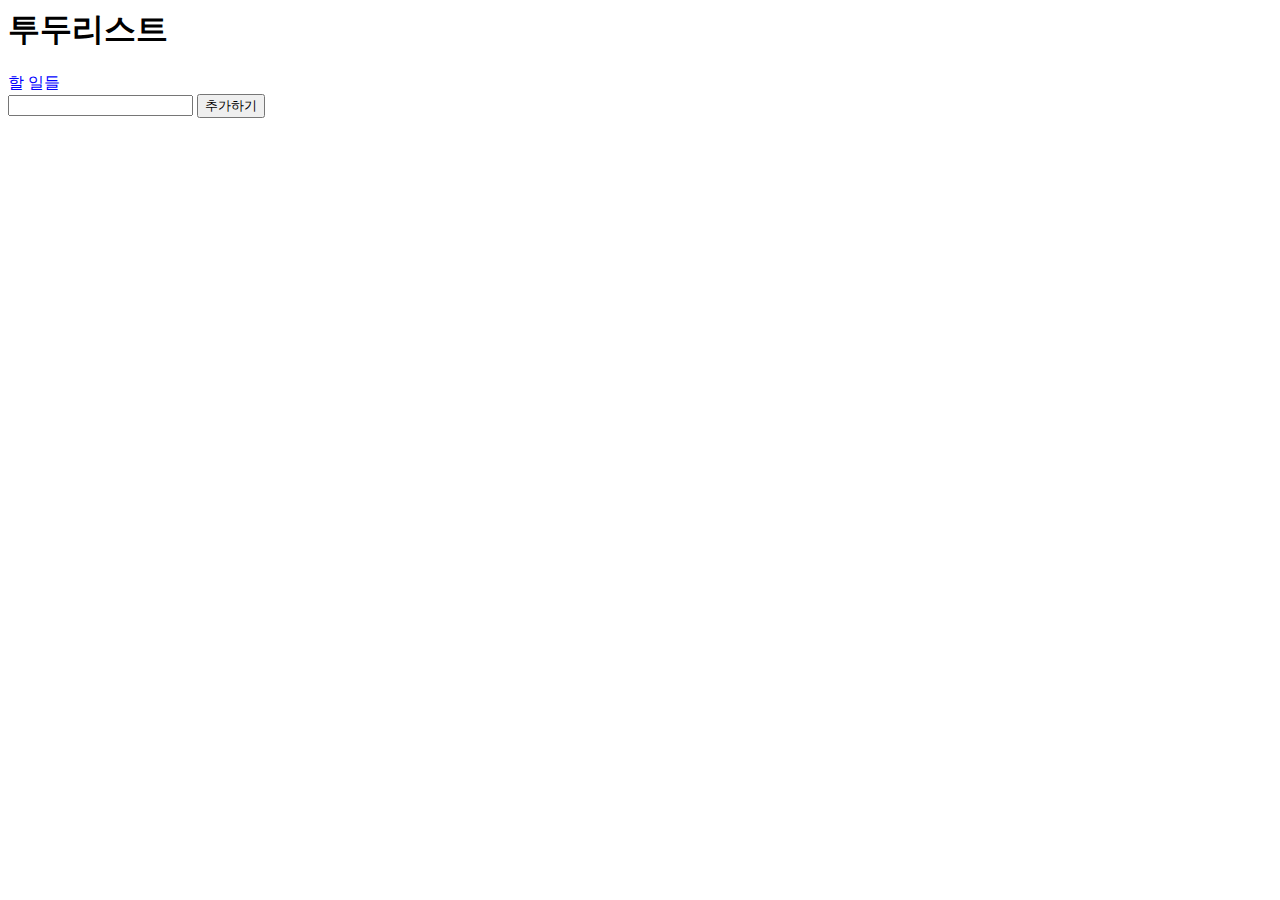
<file: index.html>
<html>
  <head>
    <link href="index.css" rel="stylesheet" />
    <link
      href="https://fonts.googleapis.com/css2?family=Noto+Sans+KR:wght@100..900&display=swap"
      rel="stylesheet"
    />
  </head>

  <body>
    <h1>투두리스트</h1>
    <div id="할일들">할 일들</div>

    <input id="입력값" />
    <button id="추가버튼">추가하기</button>
  </body>
  <script src="index.js"></script>
</html>
</file>
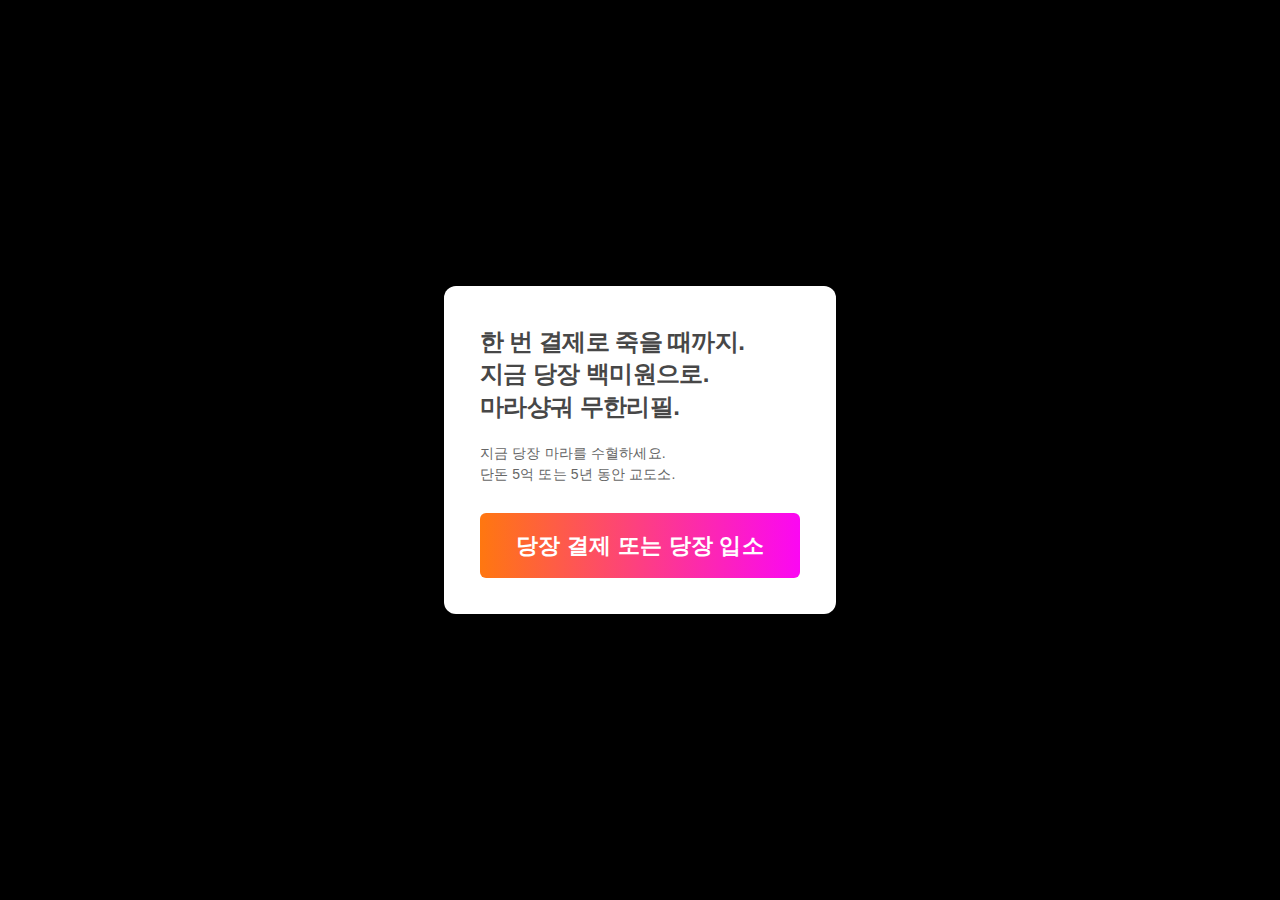
<file: likelion 2/index.html>
<!DOCTYPE html>
<html lang="en">
  <head>
    <meta charset="UTF-8" />
    <meta name="viewport" content="width=device-width, initial-scale=1.0" />
    <title>Banner</title>
    <link rel="stylesheet" href="./style.css" />
  </head>
  <body>
    <div class="modal">
      <h1>
        한 번 결제로 죽을 때까지.<br />
        지금 당장 백미원으로.<br />
        마라샹궈 무한리필.
      </h1>
      <p>
        지금 당장 마라를 수혈하세요.<br />
        단돈 5억 또는 5년 동안 교도소.
      </p>
      <a href="#"> 당장 결제 또는 당장 입소 </a>
    </div>
  </body>
</html>
</file>
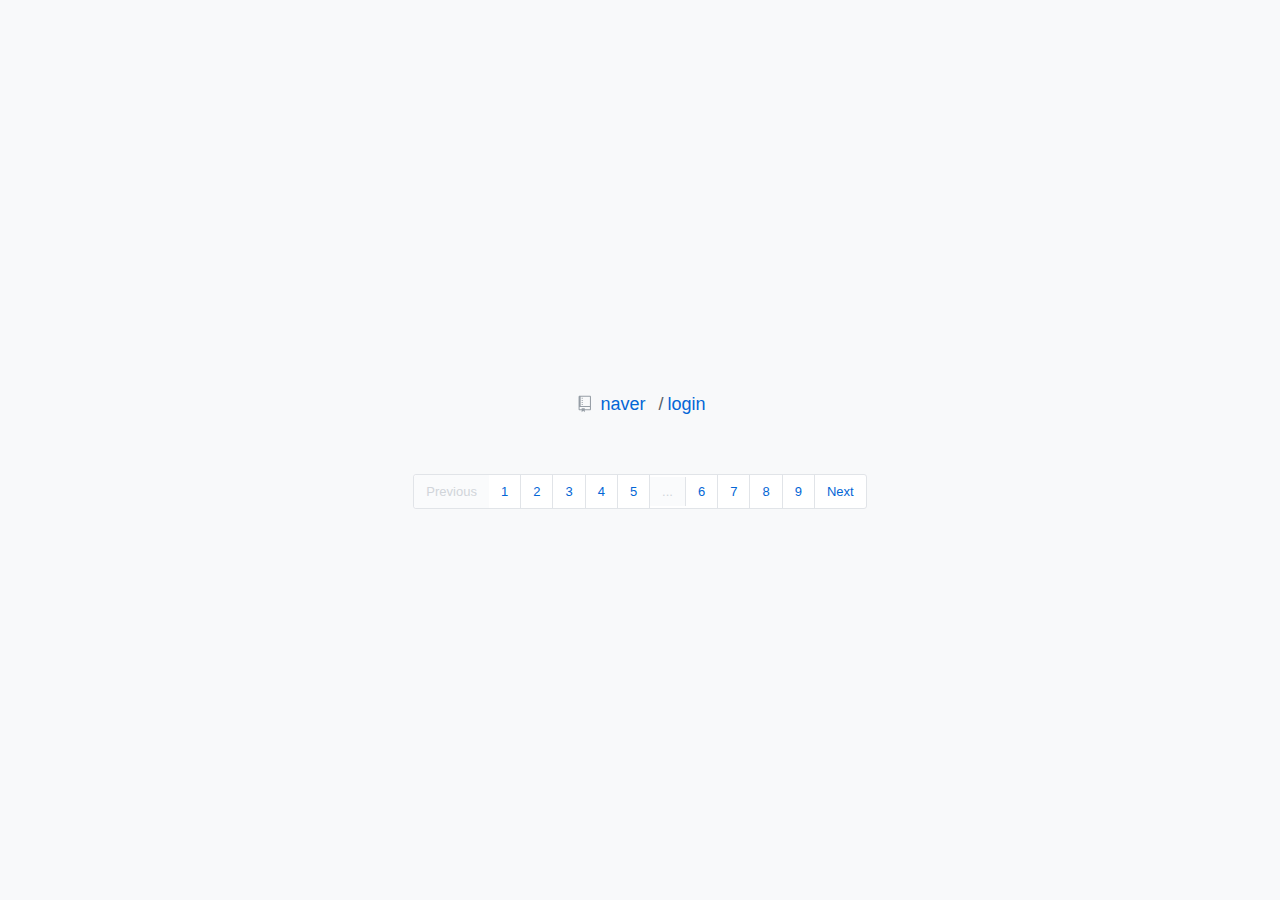
<file: likelion3/index.html>
<!DOCTYPE html>
<html lang="en">
  <head>
    <meta charset="UTF-8" />
    <meta name="viewport" content="width=device-width, initial-scale=1.0" />
    <link rel="stylesheet" href="./index.css" />
    <title>Document</title>
  </head>
  <body>
    <div class="breadcrumb">
      <a href="#"> naver </a>
      <a href="#"> login </a>
    </div>
    <div class="pagination">
      <a href="#" class="disabled">Previous</a>
      <ol>
        <li><a href="#">1</a></li>
        <li><a href="#">2</a></li>
        <li><a href="#">3</a></li>
        <li><a href="#">4</a></li>
        <li><a href="#">5</a></li>
        <li><button type="button" disabled>...</button></li>
        <li><a href="#">6</a></li>
        <li><a href="#">7</a></li>
        <li><a href="#">8</a></li>
        <li><a href="#">9</a></li>
      </ol>
      <a href="#">Next</a>
    </div>
  </body>
</html>
</file>
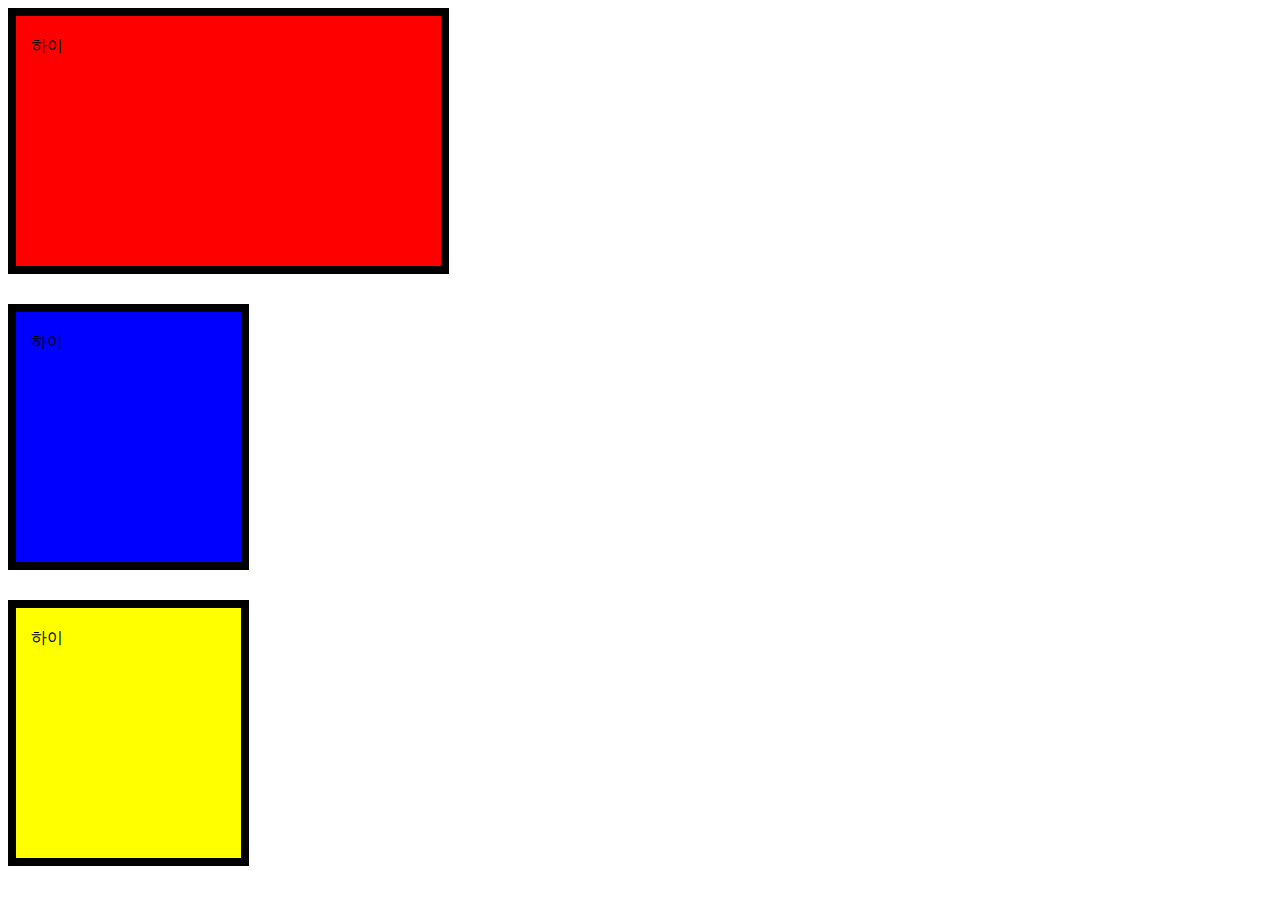
<file: 3주차/box-model/index.html>
<!DOCTYPE html>
<html lang="en">
  <head>
    <meta charset="UTF-8" />
    <meta name="viewport" content="width=device-width, initial-scale=1.0" />
    <link rel="stylesheet" href="./style.css" />
    <title>Document</title>
  </head>
  <body>
    <div class="box">하이</div>
    <div class="box blue">하이</div>
    <div class="box yellow">하이</div>
  </body>
</html>
</file>
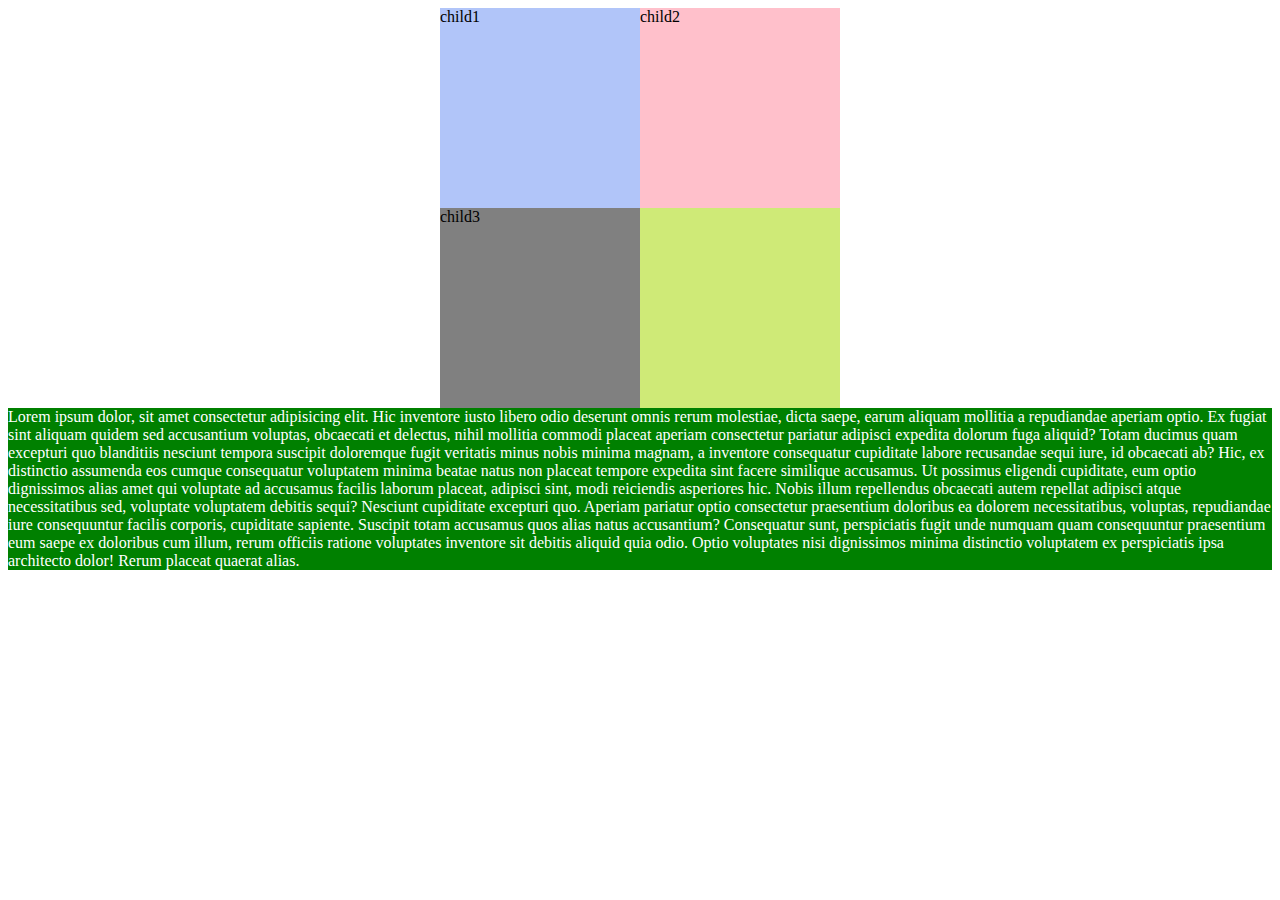
<file: 3주차/float/index.html>
<!DOCTYPE html>
<html lang="en">
  <head>
    <meta charset="UTF-8" />
    <meta name="viewport" content="width=device-width, initial-scale=1.0" />
    <link rel="stylesheet" href="./style.css" />
    <title>Float</title>
  </head>
  <body>
    <div class="parent">
      <div class="child1">child1</div>
      <div class="child2">child2</div>
      <div class="child3">child3</div>
    </div>
    <div class="text1">
      Lorem ipsum dolor, sit amet consectetur adipisicing elit. Hic inventore
      iusto libero odio deserunt omnis rerum molestiae, dicta saepe, earum
      aliquam mollitia a repudiandae aperiam optio. Ex fugiat sint aliquam
      quidem sed accusantium voluptas, obcaecati et delectus, nihil mollitia
      commodi placeat aperiam consectetur pariatur adipisci expedita dolorum
      fuga aliquid? Totam ducimus quam excepturi quo blanditiis nesciunt tempora
      suscipit doloremque fugit veritatis minus nobis minima magnam, a inventore
      consequatur cupiditate labore recusandae sequi iure, id obcaecati ab? Hic,
      ex distinctio assumenda eos cumque consequatur voluptatem minima beatae
      natus non placeat tempore expedita sint facere similique accusamus. Ut
      possimus eligendi cupiditate, eum optio dignissimos alias amet qui
      voluptate ad accusamus facilis laborum placeat, adipisci sint, modi
      reiciendis asperiores hic. Nobis illum repellendus obcaecati autem
      repellat adipisci atque necessitatibus sed, voluptate voluptatem debitis
      sequi? Nesciunt cupiditate excepturi quo. Aperiam pariatur optio
      consectetur praesentium doloribus ea dolorem necessitatibus, voluptas,
      repudiandae iure consequuntur facilis corporis, cupiditate sapiente.
      Suscipit totam accusamus quos alias natus accusantium? Consequatur sunt,
      perspiciatis fugit unde numquam quam consequuntur praesentium eum saepe ex
      doloribus cum illum, rerum officiis ratione voluptates inventore sit
      debitis aliquid quia odio. Optio voluptates nisi dignissimos minima
      distinctio voluptatem ex perspiciatis ipsa architecto dolor! Rerum placeat
      quaerat alias.
    </div>
  </body>
</html>
</file>
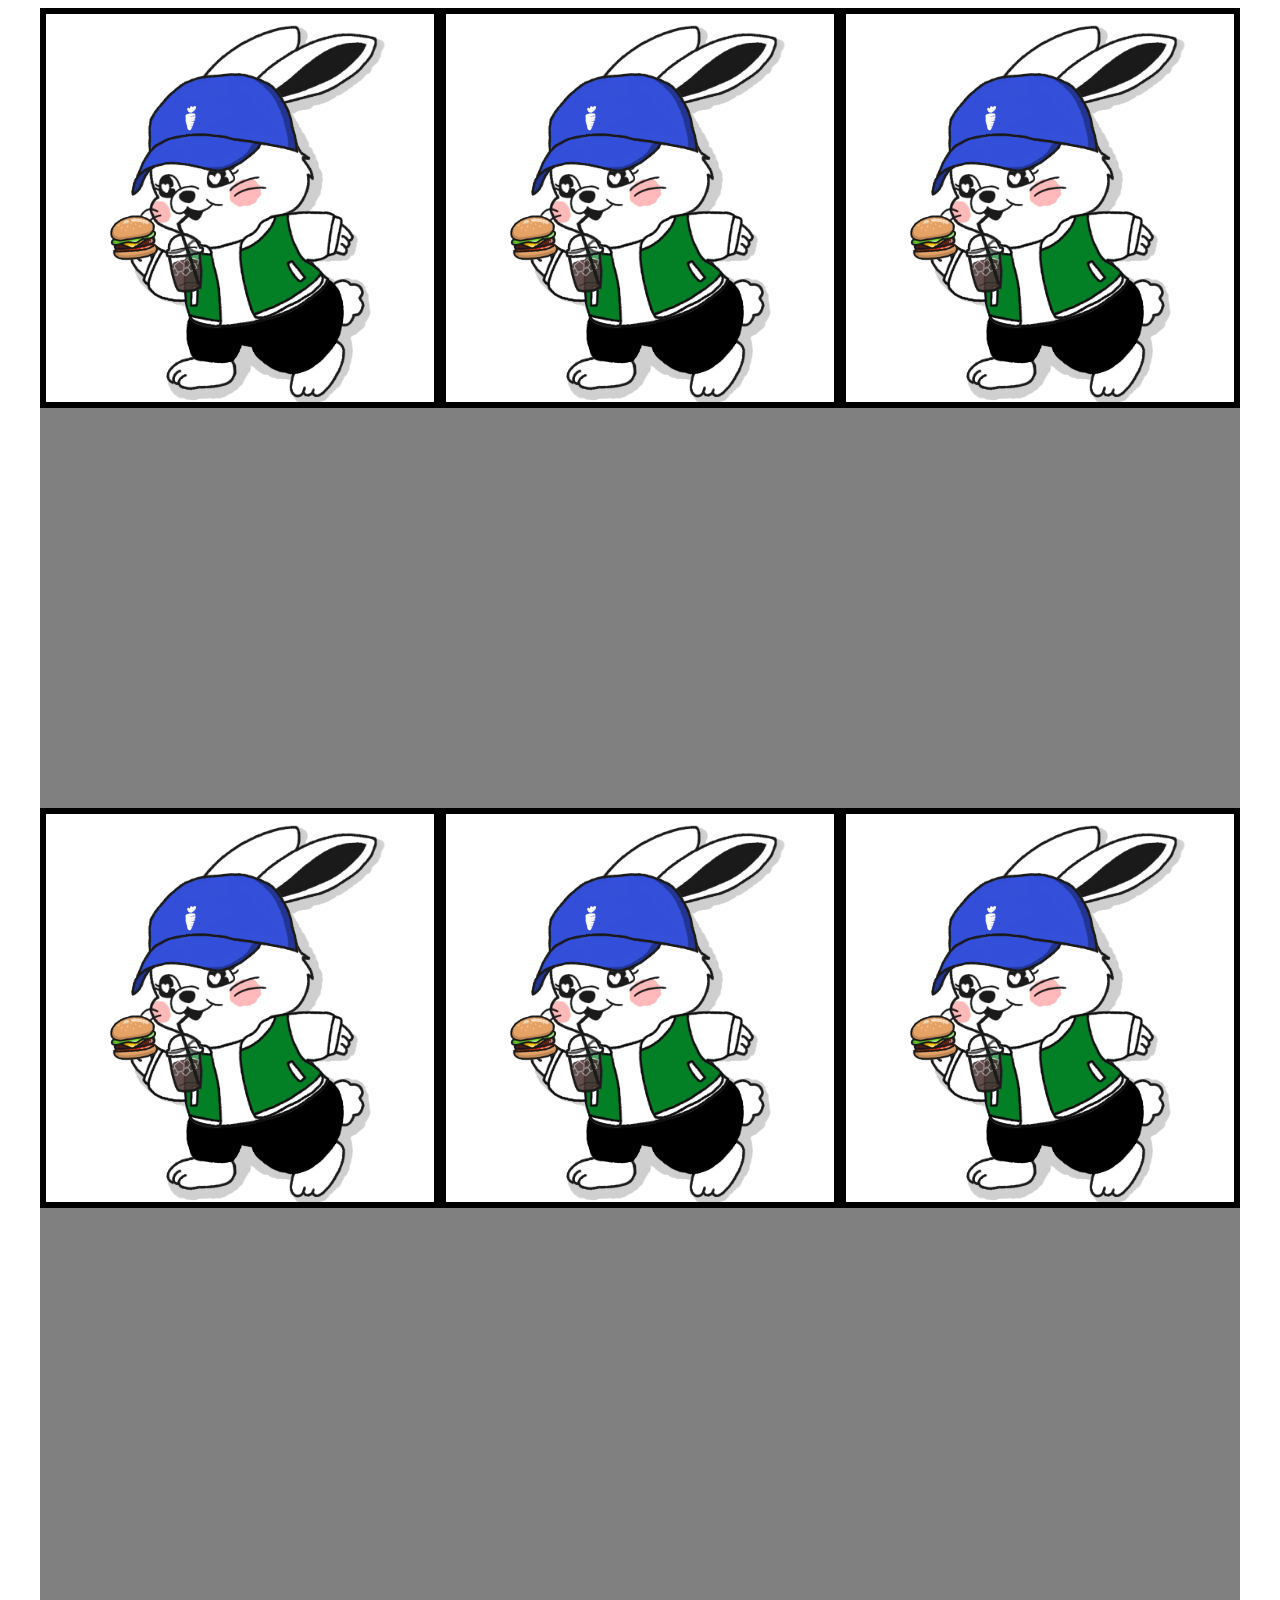
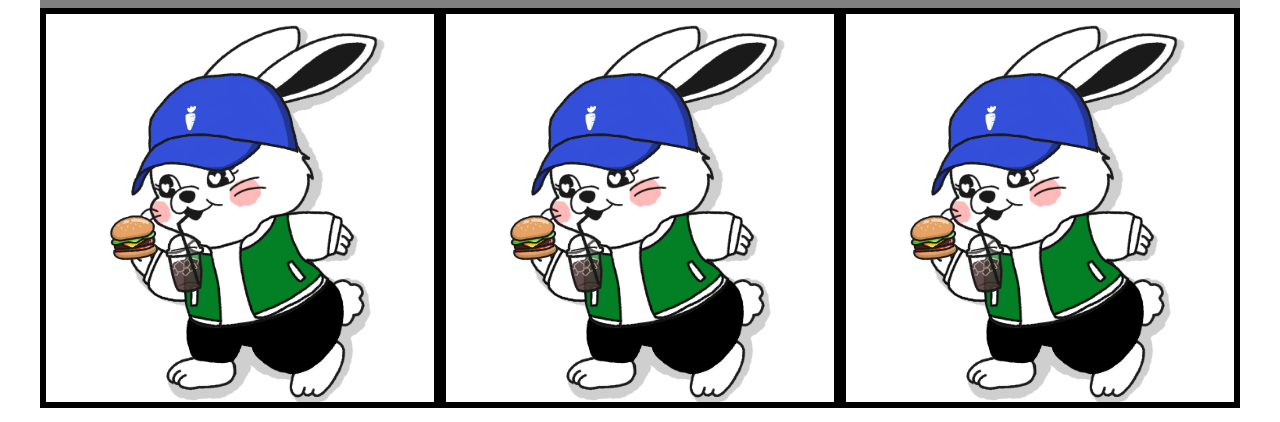
<file: 4주차/newjeans/index.html>
<!DOCTYPE html>
<html lang="ko">
  <head>
    <meta charset="UTF-8" />
    <meta name="viewport" content="width=device-width, initial-scale=1.0" />
    <link rel="stylesheet" href="./style.css" />
    <title>Position 실습</title>
  </head>
  <body>
    <div class="parentbox">
      <div class="box">
        <img class="rabbit imgimg" src="./assets/dev-jeans-77eaf9d3.png" />
        <img class="ballcap imgimg" src="./assets/ballCap-ee5c5a8a.png" />
        <img class="coffee imgimg" src="./assets/coffee-7794bf02.png" />
        <img class="hamburger imgimg" src="./assets/hamburger-453d42e7.png" />
        <img class="jacket_o imgimg" src="./assets/jacketOpen-ef7fd852.png" />
        <img class="pants imgimg" src="./assets/pants-cff403f2.png" />
        <img class="shirts imgimg" src="./assets/shirts-0dadbaef.png" />
      </div>
      <div class="box">
        <img class="rabbit imgimg" src="./assets/dev-jeans-77eaf9d3.png" />
        <img class="ballcap imgimg" src="./assets/ballCap-ee5c5a8a.png" />
        <img class="coffee imgimg" src="./assets/coffee-7794bf02.png" />
        <img class="hamburger imgimg" src="./assets/hamburger-453d42e7.png" />
        <img class="jacket_o imgimg" src="./assets/jacketOpen-ef7fd852.png" />
        <img class="pants imgimg" src="./assets/pants-cff403f2.png" />
        <img class="shirts imgimg" src="./assets/shirts-0dadbaef.png" />
      </div>
      <div class="box">
        <img class="rabbit imgimg" src="./assets/dev-jeans-77eaf9d3.png" />
        <img class="ballcap imgimg" src="./assets/ballCap-ee5c5a8a.png" />
        <img class="coffee imgimg" src="./assets/coffee-7794bf02.png" />
        <img class="hamburger imgimg" src="./assets/hamburger-453d42e7.png" />
        <img class="jacket_o imgimg" src="./assets/jacketOpen-ef7fd852.png" />
        <img class="pants imgimg" src="./assets/pants-cff403f2.png" />
        <img class="shirts imgimg" src="./assets/shirts-0dadbaef.png" />
      </div>
      <div class="box">
        <img class="rabbit imgimg" src="./assets/dev-jeans-77eaf9d3.png" />
        <img class="ballcap imgimg" src="./assets/ballCap-ee5c5a8a.png" />
        <img class="coffee imgimg" src="./assets/coffee-7794bf02.png" />
        <img class="hamburger imgimg" src="./assets/hamburger-453d42e7.png" />
        <img class="jacket_o imgimg" src="./assets/jacketOpen-ef7fd852.png" />
        <img class="pants imgimg" src="./assets/pants-cff403f2.png" />
        <img class="shirts imgimg" src="./assets/shirts-0dadbaef.png" />
      </div>
      <div class="box">
        <img class="rabbit imgimg" src="./assets/dev-jeans-77eaf9d3.png" />
        <img class="ballcap imgimg" src="./assets/ballCap-ee5c5a8a.png" />
        <img class="coffee imgimg" src="./assets/coffee-7794bf02.png" />
        <img class="hamburger imgimg" src="./assets/hamburger-453d42e7.png" />
        <img class="jacket_o imgimg" src="./assets/jacketOpen-ef7fd852.png" />
        <img class="pants imgimg" src="./assets/pants-cff403f2.png" />
        <img class="shirts imgimg" src="./assets/shirts-0dadbaef.png" />
      </div>
      <div class="box">
        <img class="rabbit imgimg" src="./assets/dev-jeans-77eaf9d3.png" />
        <img class="ballcap imgimg" src="./assets/ballCap-ee5c5a8a.png" />
        <img class="coffee imgimg" src="./assets/coffee-7794bf02.png" />
        <img class="hamburger imgimg" src="./assets/hamburger-453d42e7.png" />
        <img class="jacket_o imgimg" src="./assets/jacketOpen-ef7fd852.png" />
        <img class="pants imgimg" src="./assets/pants-cff403f2.png" />
        <img class="shirts imgimg" src="./assets/shirts-0dadbaef.png" />
      </div>
      <div class="box">
        <img class="rabbit imgimg" src="./assets/dev-jeans-77eaf9d3.png" />
        <img class="ballcap imgimg" src="./assets/ballCap-ee5c5a8a.png" />
        <img class="coffee imgimg" src="./assets/coffee-7794bf02.png" />
        <img class="hamburger imgimg" src="./assets/hamburger-453d42e7.png" />
        <img class="jacket_o imgimg" src="./assets/jacketOpen-ef7fd852.png" />
        <img class="pants imgimg" src="./assets/pants-cff403f2.png" />
        <img class="shirts imgimg" src="./assets/shirts-0dadbaef.png" />
      </div>
      <div class="box">
        <img class="rabbit imgimg" src="./assets/dev-jeans-77eaf9d3.png" />
        <img class="ballcap imgimg" src="./assets/ballCap-ee5c5a8a.png" />
        <img class="coffee imgimg" src="./assets/coffee-7794bf02.png" />
        <img class="hamburger imgimg" src="./assets/hamburger-453d42e7.png" />
        <img class="jacket_o imgimg" src="./assets/jacketOpen-ef7fd852.png" />
        <img class="pants imgimg" src="./assets/pants-cff403f2.png" />
        <img class="shirts imgimg" src="./assets/shirts-0dadbaef.png" />
      </div>
      <div class="box">
        <img class="rabbit imgimg" src="./assets/dev-jeans-77eaf9d3.png" />
        <img class="ballcap imgimg" src="./assets/ballCap-ee5c5a8a.png" />
        <img class="coffee imgimg" src="./assets/coffee-7794bf02.png" />
        <img class="hamburger imgimg" src="./assets/hamburger-453d42e7.png" />
        <img class="jacket_o imgimg" src="./assets/jacketOpen-ef7fd852.png" />
        <img class="pants imgimg" src="./assets/pants-cff403f2.png" />
        <img class="shirts imgimg" src="./assets/shirts-0dadbaef.png" />
      </div>
    </div>
  </body>
</html>
</file>
<file: index.css>
div {
  color: blue;
}
.done {
  text-decoration: line-through;
}
</file>
<file: likelion 2/style.css>
* {
  margin: 0;
  box-sizing: border-box;
}

html {
  font-family: -apple-system, BlinkMacSystemFont, "Segoe UI", Roboto, Oxygen,
    Ubuntu, Cantarell, "Open Sans", "Helvetica Neue", sans-serif;
  font-size: 16px;
  line-height: 1.5;
  color: #1f2d3d;
}

body {
  display: flex;
  flex-direction: column;
  justify-content: center;
  align-items: center;
  width: 100%;
  height: 100vh;
  margin: 0 auto;
  background-color: black;
}

.modal {
  position: relative;
  flex-grow: 0;
  flex-shrink: 0;
  padding: 40px 36px 36px;
  border-radius: 12px;
  background-color: #fff;
  transition: box-shadow 250ms ease-in, transform 250ms ease-in;
}

.modal:hover {
  transform: translateY(-1px);
  box-shadow: 0 5px 10px 0 rgba(0, 0, 0, 0.3);
}

h1 {
  margin-bottom: 20px;
  font-size: 24px;
  line-height: 1.35;
  font-weight: 600;
  letter-spacing: -0.025em;
  color: #474747;
}

p {
  margin-bottom: 28px;
  font-size: 14px;
  line-height: 1.5;
  color: #666;
  letter-spacing: 0.01em;
}

a {
  display: flex;
  justify-content: center;
  align-items: center;
  width: 100%;
  min-width: 320px;
  height: 65px;
  border-radius: 6px;
  color: #fff;
  font-size: 22px;
  font-weight: 500;
  letter-spacing: 0.01em;
  text-decoration: none;
  background: linear-gradient(90deg, #ff7710 0%, #fb07f3 100%);
  font-weight: 600;
}
</file>
<file: likelion3/index.css>
* {
  margin: 0;
  box-sizing: border-box;
}

html {
  font-family: -apple-system, BlinkMacSystemFont, "Segoe UI", Roboto, Oxygen,
    Ubuntu, Cantarell, "Open Sans", "Helvetica Neue", sans-serif;
  font-size: 16px;
  line-height: 1.5;
  color: #1f2d3d;
}

body {
  display: flex;
  flex-direction: column;
  justify-content: center;
  align-items: center;
  width: 100%;
  height: 100vh;
  margin: 0 auto;
  background-color: #f8f9fa;
}

/* Breadcrumb */

.breadcrumb {
  display: flex;
  align-items: center;
  margin-bottom: 56px;
  font-size: 1.125rem;
  color: #0366d6;
}

.breadcrumb::before {
  content: "";
  display: block;
  width: 22px;
  height: 22px;
  margin-right: 4px;
  background-color: transparent;
  background-position: center center;
  background-size: contain;
  background-image: url("./assets/icon-repository.svg");
  background-repeat: no-repeat;
}

.breadcrumb a {
  color: inherit;
  text-decoration: none;
}

.breadcrumb a:hover {
  text-decoration: underline;
}

.breadcrumb a:first-child::after {
  content: "/";
  padding: 0 4px 0 8px;
  color: #586069;
}

/* Pagination */

.pagination {
  display: flex;
  justify-content: center;
  align-items: center;
  border-radius: 3px;
  background-color: #fff;
  border: 1px solid #e1e4e8;
}

.pagination a,
.pagination button {
  display: inline-flex;
  justify-content: center;
  align-items: center;
  padding: 7px 12px;
  font-size: 13px;
  font-weight: 500;
  color: #0366d6;
  text-decoration: none;
}

.pagination > a:first-child {
  border-radius: 3px 0 0 3px;
}

.pagination > a:last-child {
  border-radius: 0 3px 3px 0;
}

.pagination ol button {
  background-color: #fff;
  border: none;
}

.pagination ol {
  display: flex;
  justify-content: center;
  align-items: center;
  padding: 0;
  list-style-type: none;
  background-color: #fff;
}

.pagination li {
  display: inline-flex;
  justify-content: center;
  align-items: center;
  min-width: 32px;
  border-right: 1px solid #e1e4e8;
  font-size: 13px;
  font-weight: 500;
  color: #0366d6;
}

.pagination li.disabled {
  background-color: #fafbfc;
}

.pagination li.current-page {
  border-color: #0366d6;
  background-color: #0366d6;
}

.pagination li.current-page a {
  color: #fff;
}

.pagination *[disabled],
.pagination .disabled {
  color: #d1d5da;
  background-color: #fafbfc;
}
</file>
<file: 3주차/box-model/style.css>
.box {
  width: 400px;
  height: 200px;
  background-color: red;
  padding: 20px 10px 30px 15px;
  border: 8px solid black;
  margin-bottom: 30px;
}

.blue {
  width: 200px;
  height: 200px;
  background-color: blue;
}
.yellow {
  width: 200px;
  height: 200px;
  background-color: yellow;
}
</file>
<file: 3주차/float/style.css>
.child1 {
  width: 200px;
  height: 200px;
  background-color: rgb(177, 197, 249);
  float: left;
}
.child2 {
  width: 200px;
  height: 200px;
  background-color: pink;
  float: left;
}

.child3 {
  width: 200px;
  height: 200px;
  background-color: gray;
  float: left;
}
.parent {
  width: 400px;
  background-color: rgb(207, 234, 119);
  margin: 0 auto;
}
.text1 {
  background-color: green;
  color: white;
}
.parent::after {
  content: "";
  display: block;
  clear: left;
}
</file>
<file: 4주차/newjeans/style.css>
* {
  box-sizing: border-box;
}

.parentbox {
  width: 1200px;
  height: 2000px;
  background-color: gray;
  margin: 0 auto;
  display: flex;
  flex-direction: row;
  flex-wrap: wrap;
  align-content: space-between;
}

.box {
  width: 400px;
  height: 400px;
  background-color: white;
  border: 6px solid black;
  transition: opacity 500ms ease-in;
  position: relative;
}
.box:hover {
  opacity: 0%;
}
.imgimg {
  width: 400px;
}

.pants {
  position: absolute;
  top: 222px;
  left: 50px;
  width: 325px;
}
.shirts {
  position: absolute;
  top: 67px;
  right: 80px;
  width: 325px;
}

.ballcap {
  position: absolute;
  top: 50px;
  right: -5px;
  width: 310px;
}

.coffee {
  position: absolute;
  top: 188px;
  right: -59px;
  z-index: 5;
}

.hamburger {
  position: absolute;
  top: 100px;
  right: 170px;
  width: 200px;
  z-index: 5;
}

.jacket_o {
  position: absolute;
  top: 120px;
  right: 25px;
  width: 348px;
  z-index: 2;
}

.rabbit.imgimg {
  position: relative;
  left: 0px;
  top: 0px;
}
</file>
